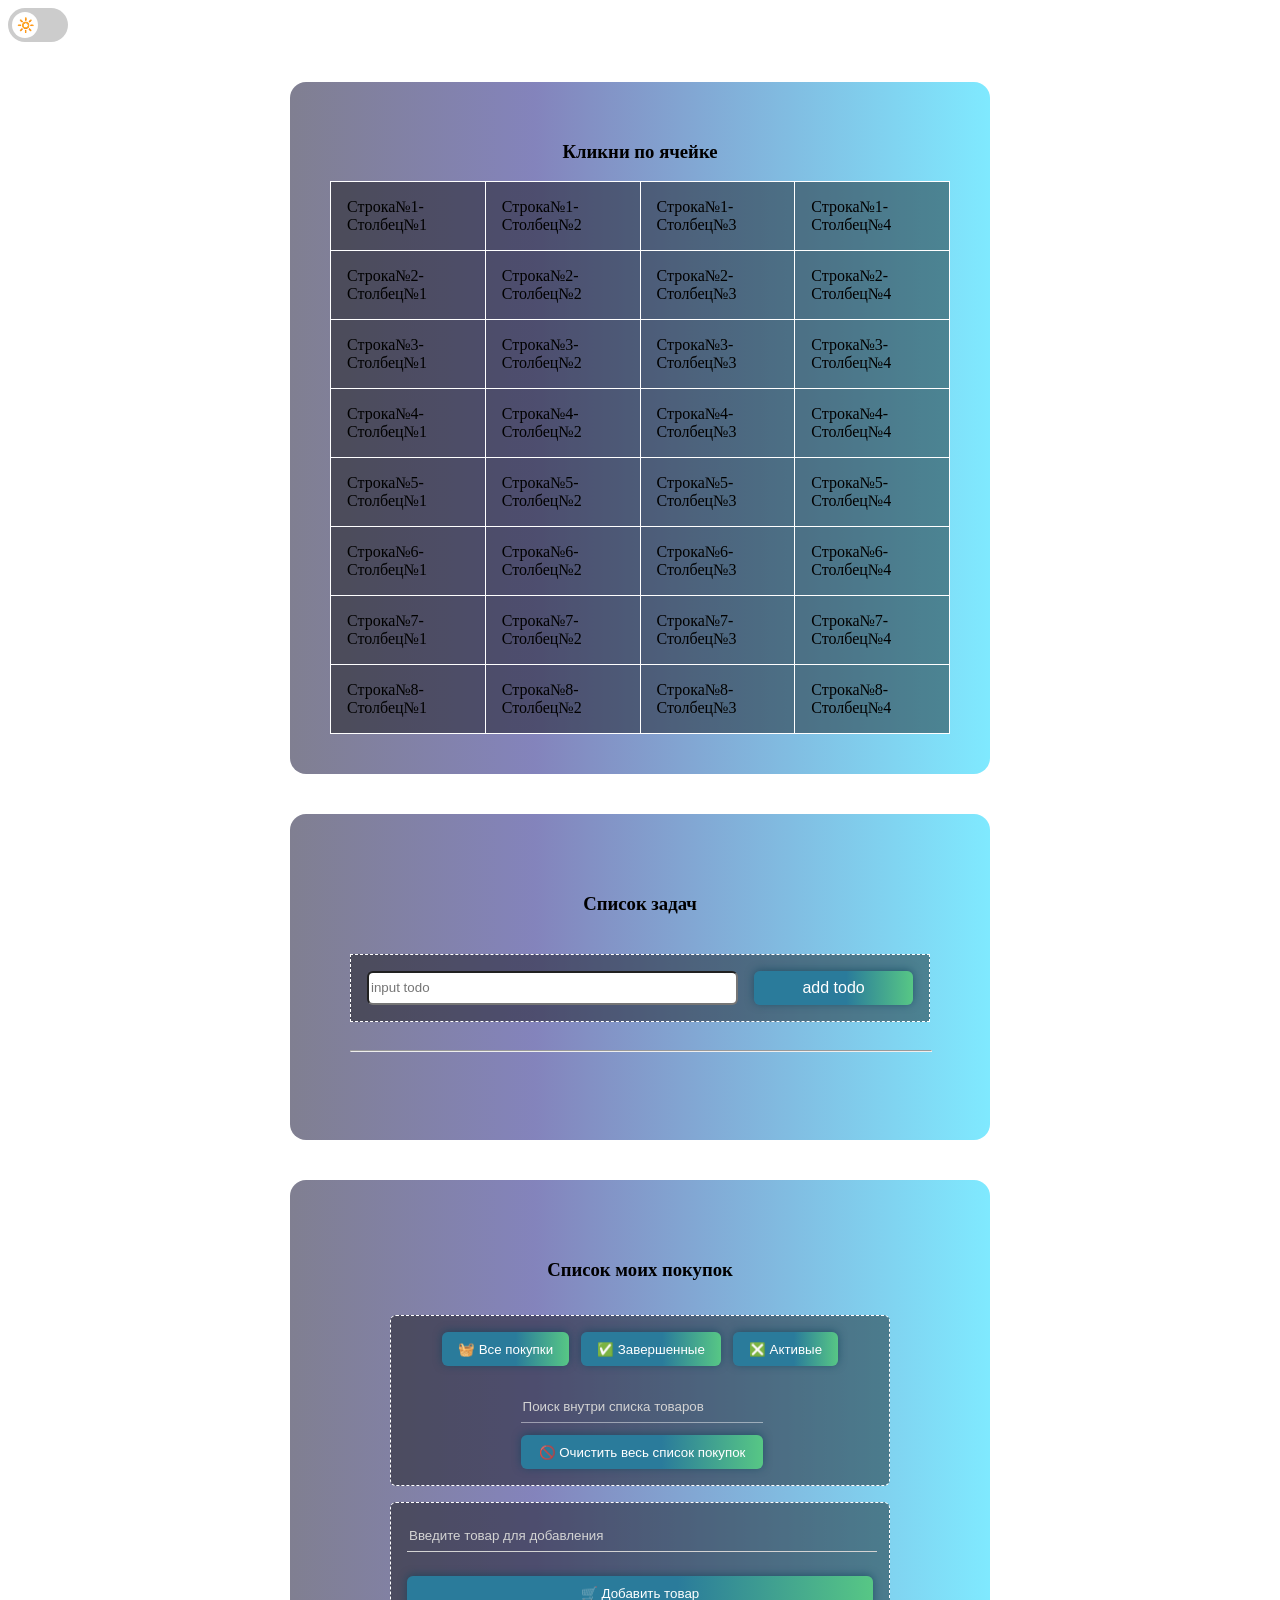
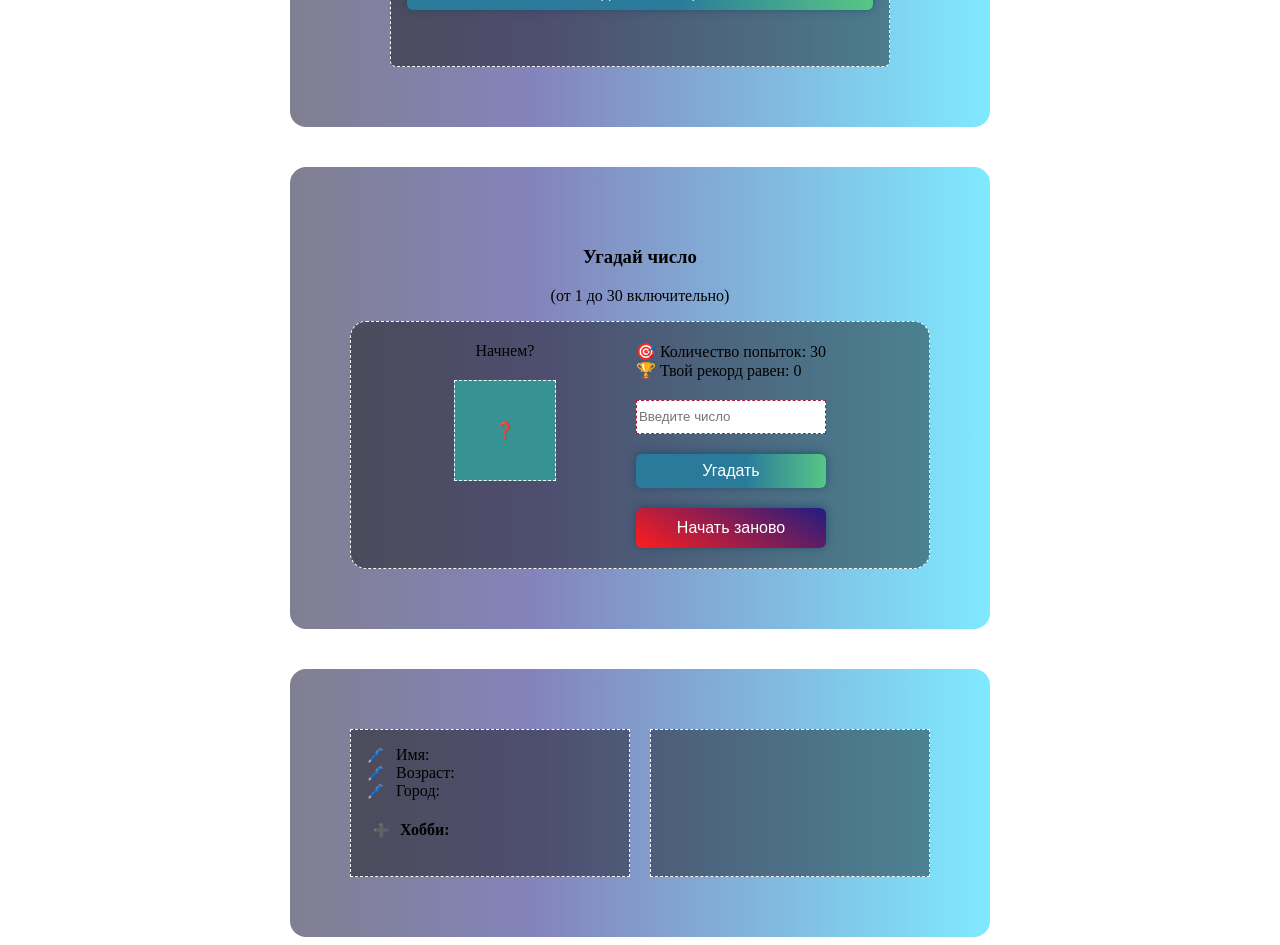
<file: index.html>
<!DOCTYPE html>
<html lang="en">
<head>
    <link rel="stylesheet" href="profile.css">
    <meta charset="UTF-8">
    <meta name="viewport" content="width=device-width, initial-scale=1.0">
    <script type="module" src="todo.js"></script>
    <script src="table.js" defer></script>
    <script type="module" src="helpers.js" defer></script>
    <script src="profile.js" type="module" defer></script>
    
    <title>Профиль пользователя</title>
</head>
<body>
    <label class="theme-switch">
        <input type="checkbox" class="theme-checkbox">
        <span class="slider"></span>
    </label>
    <div class="container-table">
        <h3>Кликни по ячейке</h3>
    </div>
    <div class="container-todo-list">
        <h3>Список задач</h3>
        <div class="todo-task">
            <input type="text" data-input-todo placeholder="input todo">
            <button data-btn-add-todo>add todo</button>
        </div>
        <hr>
        <div class="todo-list"></div>
    </div>
    <div class="container-purchase">
        <h3>Список моих покупок</h3>
        <div class="wrapper-container-filter_purchase">
            <div class="filter_purchase">
                <button class="all">🧺 Все покупки</button>
                <button class="completed">✅ Завершенные</button>
                <button class="unfinished">❎ Активые</button>
            </div>
            <div class="container-reset_purchase">
                <input type="text" class="search_purchase" placeholder="Поиск внутри списка товаров">
                <button class="btn-reset_purchase">🚫 Очистить весь список покупок</button>
            </div>
        </div>
        <div class="wrapper-purchase">
            <input type="text" class="input-purchase" placeholder="Введите товар для добавления">
            <button class="btn-add_purchase">🛒 Добавить товар</button>
            <div class="list_purchase">
                <ul></ul>
            </div>
        </div>
    </div>
    <div class="wrapper-guess-container">
    <h3>Угадай число</h3>
    <p class="paragrafh">(от 1 до 30 включительно)</p>
    <div class="container-play">
        <div class="column1">        
            <div class="text-guess">Начнем?</div>
            <div class="text-number">❓</div>
        </div>
        <div class="column2">
            <div class="wrapper-score">
                <div class="score">🎯 Количество попыток: 30</div>
                <div class="record">🏆 Твой рекорд равен: 0</div>
            </div>
            
            <input type="number" placeholder="Введите число" class="input-game-number">
            <button class="clicker"> Угадать</button>
            <button class="rest"> Начать заново</button>
        </div>
    </div>
</div>
</body>
</html>
</file>
<file: profile.css>
body.dark-theme {
background-color: rgb(29, 29, 29);
color:rgb(243, 243, 243);
transition: 0.3s all;
}

h3, .paragrafh {text-align: center;}

.theme-switch {
position: relative;
display: inline-block;
width: 60px;
height: 34px;
margin-bottom: 40px;
}

.theme-checkbox {
opacity: 0;
width: 0;
height: 0;
}

.slider {
position: absolute;
cursor: pointer;
top: 0;
left: 0;
right: 0;
bottom: 0;
background-color: #ccc;
transition: .4s;
border-radius: 34px;
}

.slider:before {
content: "🔆";
position: absolute;
height: 26px;
width: 26px;
left: 4px;
bottom: 4px;
background-color: white;
transition: .4s;
border-radius: 50%;
display: flex;
align-items: center;
justify-content: center;
font-size: 14px;
}

.theme-checkbox:checked + .slider {
background-color: #2196F3;
}

.theme-checkbox:checked + .slider:before {
content: "🌙";
transform: translateX(26px);
}

/*todo*/
.container-todo-list {
box-sizing: border-box;
background: linear-gradient(90deg,rgba(2, 0, 36, 0.5) 0%, rgba(9, 9, 121, 0.5) 35%, rgba(0, 212, 255, 0.5) 100%);
border-radius: 16px;
padding: clamp(24px, 8vw, 60px);
margin: 0 auto;
margin-bottom: 40px;
width: 100%;
max-width: 700px;
display: flex;
flex-direction: column;
gap: 20px;
}

.todo-task {
border: 1px dashed  rgb(255, 255, 255);
background: #00000069;
padding: 16px;
display: flex;
gap: 16px;
}

.todo-task input {
flex-grow: 3;
height: 28px;
border-radius: 6px;
}

.todo-task button {
flex-grow: 1;
height: 34px;
background: linear-gradient(90deg,rgba(42, 123, 155, 1) 58%, rgba(87, 199, 133, 1) 100%);
color: #fff;
padding: 0 16px;
border-radius: 6px;
border: none;
box-shadow: 0px -1px 9px 0px #0942589c;
transition: all 0.3s ease;
font-size: clamp(14px, 3vw, 16px);
font-weight: 500;
}

hr {
width: 100%;
}

.todo-list {
display: flex;
gap: 8px;
flex-direction: column;
}

.task {
display: flex;
justify-content: space-between;
background: #00000069;
padding: 8px;
}

.task button {
background: transparent;
border: none;
}

.profile {
box-sizing: border-box;
background: linear-gradient(90deg,rgba(2, 0, 36, 0.5) 0%, rgba(9, 9, 121, 0.5) 35%, rgba(0, 212, 255, 0.5) 100%);
border-radius: 16px;
padding: clamp(24px, 8vw, 60px);
margin: 0 auto;
margin-top: 40px;
width: 100%;
max-width: 700px;
display: flex;
gap: 20px;
flex-wrap: wrap;
}

.profile-column1, .profile-column2 {
flex: 1 0 calc(45% - 20px);
border: 1px dashed  rgb(255, 255, 255);
background: #00000069;
padding: 16px;
}

.add-hobby, .remove_hobby, .transform_hobby, .change-city, .change-age, .change-name {
background: none;
border: none;
}

.transform_hobby, .change-city, .change-age, .change-name {
padding-inline: 0;
padding-right: 12px;
}


.wrapper-guess-container {
box-sizing: border-box;
background: linear-gradient(90deg,rgba(2, 0, 36, 0.5) 0%, rgba(9, 9, 121, 0.5) 35%, rgba(0, 212, 255, 0.5) 100%);
border-radius: 16px;
padding: clamp(24px, 8vw, 60px);
margin: 0 auto;
margin-top: 40px;
width: 100%;
max-width: 700px;
}

.container-play {
box-sizing: border-box;
padding: clamp(10px, 5vw, 20px);
display: flex;
gap: 80px;
flex-wrap: wrap;
justify-content: center;
border: 1px dashed  rgb(255, 255, 255);
background: #00000069;
border-radius: 16px;
margin: 0 auto;
}

.column1, .column2 {
display: flex;
flex-direction: column;
gap: 20px;
}

.text-guess {
text-align: center;
}

.text-number {
background: #379294;
padding: 40px;
border: 1px dashed  rgb(255, 255, 255);
color: #fff;
width: 100%;
max-width: 20px;
margin: 0 auto;
}

.column2 input {
height: 30px;
border: 1px dashed  #b41d3e;
}

button {cursor: pointer;}

button.disabled {
background: rgb(66, 66, 66);
cursor: no-drop;
}

.clicker {
height: 34px;
background: linear-gradient(90deg,rgba(42, 123, 155, 1) 58%, rgba(87, 199, 133, 1) 100%);
color: #fff;
padding: 0 16px;
border-radius: 6px;
border: none;
box-shadow: 0px -1px 9px 0px #0942589c;
transition: all 0.3s ease;
font-size: clamp(14px, 3vw, 16px);
font-weight: 500;
}

.rest {
height: 40px;
background: linear-gradient(210deg,rgba(34, 29, 130, 1) 0%, rgba(253, 29, 29, 1) 100%);
border-radius: 6px;
border: none;
box-shadow: 0px -1px 9px 0px #0942589c;
transition: all 0.3s ease;
color: #fff;
font-size: clamp(14px, 3vw, 16px);
font-weight: 500;
}

.clicker:hover, .rest:hover, .todo-task button:hover {
transform: translateY(-2px);
box-shadow: 0 4px 12px rgba(0,0,0,0.3);
}

/*Приложение список покупок*/
.container-purchase {
box-sizing: border-box;
margin: 0 auto;
width: 100%;
max-width: 700px;
display: flex;
gap: 16px;
flex-direction: column;
align-items: center;
background: linear-gradient(90deg,rgba(2, 0, 36, 0.5) 0%, rgba(9, 9, 121, 0.5) 35%, rgba(0, 212, 255, 0.5) 100%);
border-radius: 16px;
padding: clamp(24px, 8vw, 60px);
}

.wrapper-container-filter_purchase {
align-items: center;
}

.wrapper-container-filter_purchase, .wrapper-purchase {
box-sizing: border-box;
display: flex;
flex-direction: column;
width: 100%;
max-width: 500px;
gap: 24px;
padding: 16px;
background: #00000069;
border: 1px dashed #fff;
border-radius: 6px;
}

.filter_purchase, .container-reset_purchase {
display: flex;
gap: 12px;
flex-wrap: wrap
}

.container-reset_purchase {
flex-direction: column;
}

.wrapper-container-filter_purchase button, .btn-add_purchase{
height: 34px;
background: linear-gradient(90deg,rgba(42, 123, 155, 1) 58%, rgba(87, 199, 133, 1) 100%);
color: #fff;
padding: 0 16px;
border-radius: 6px;
border: none;
box-shadow: 0px -1px 9px 0px #0942589c;
transition: all 0.3s ease;
}

.wrapper-container-filter_purchase button:hover, .btn-add_purchase:hover {
transform: translateY(-2px);
box-shadow: 0 4px 12px rgba(0,0,0,0.3);
}

.search_purchase {
height: 30px;
background: transparent;
border: none;
border-bottom: 1px solid #ffffff73;
width: 100%;
color: #d3d3d3;
}

.input-purchase {
height: 30px;
background: transparent;
border: none;
border-bottom: 1px solid #d3d3d3;
width: 100%;
color: #d3d3d3;
}

.search_purchase::placeholder, .input-purchase::placeholder {
color: #d3d3d3;
}

.search_purchase:focus, .input-purchase:focus {
outline: none;
}

ul {
list-style: none;
padding-left: 0;
}

.list_purchase ul li {
color: #d3d3d3;
}

.chek_purchase {accent-color: rgb(55 146 148);}


.delete_purchase {
background: none;
border: none;
}

.complete_purchase {text-decoration: line-through;}

.container-table {
    box-sizing: border-box;
    background: linear-gradient(90deg,rgba(2, 0, 36, 0.5) 0%, rgba(9, 9, 121, 0.5) 35%, rgba(0, 212, 255, 0.5) 100%);
    width: 100%;
    max-width: 700px;
    margin: 0 auto;
    padding: 40px;
    margin-bottom: 40px;
    border-radius: 16px;
    display: flex;
    flex-direction: column;
    align-items: center;
}

.container-table table {
    border-collapse: collapse;
    border: 1px dashed rgb(255, 255, 255);
    background: #00000069;
    cursor: pointer;
}

.container-table td {
    padding: 16px;
     border: 1px solid rgb(255, 255, 255);
} 

.marker {
    background-color: #51bd87a2;
    transition: 0.8s all;
}
</file>
